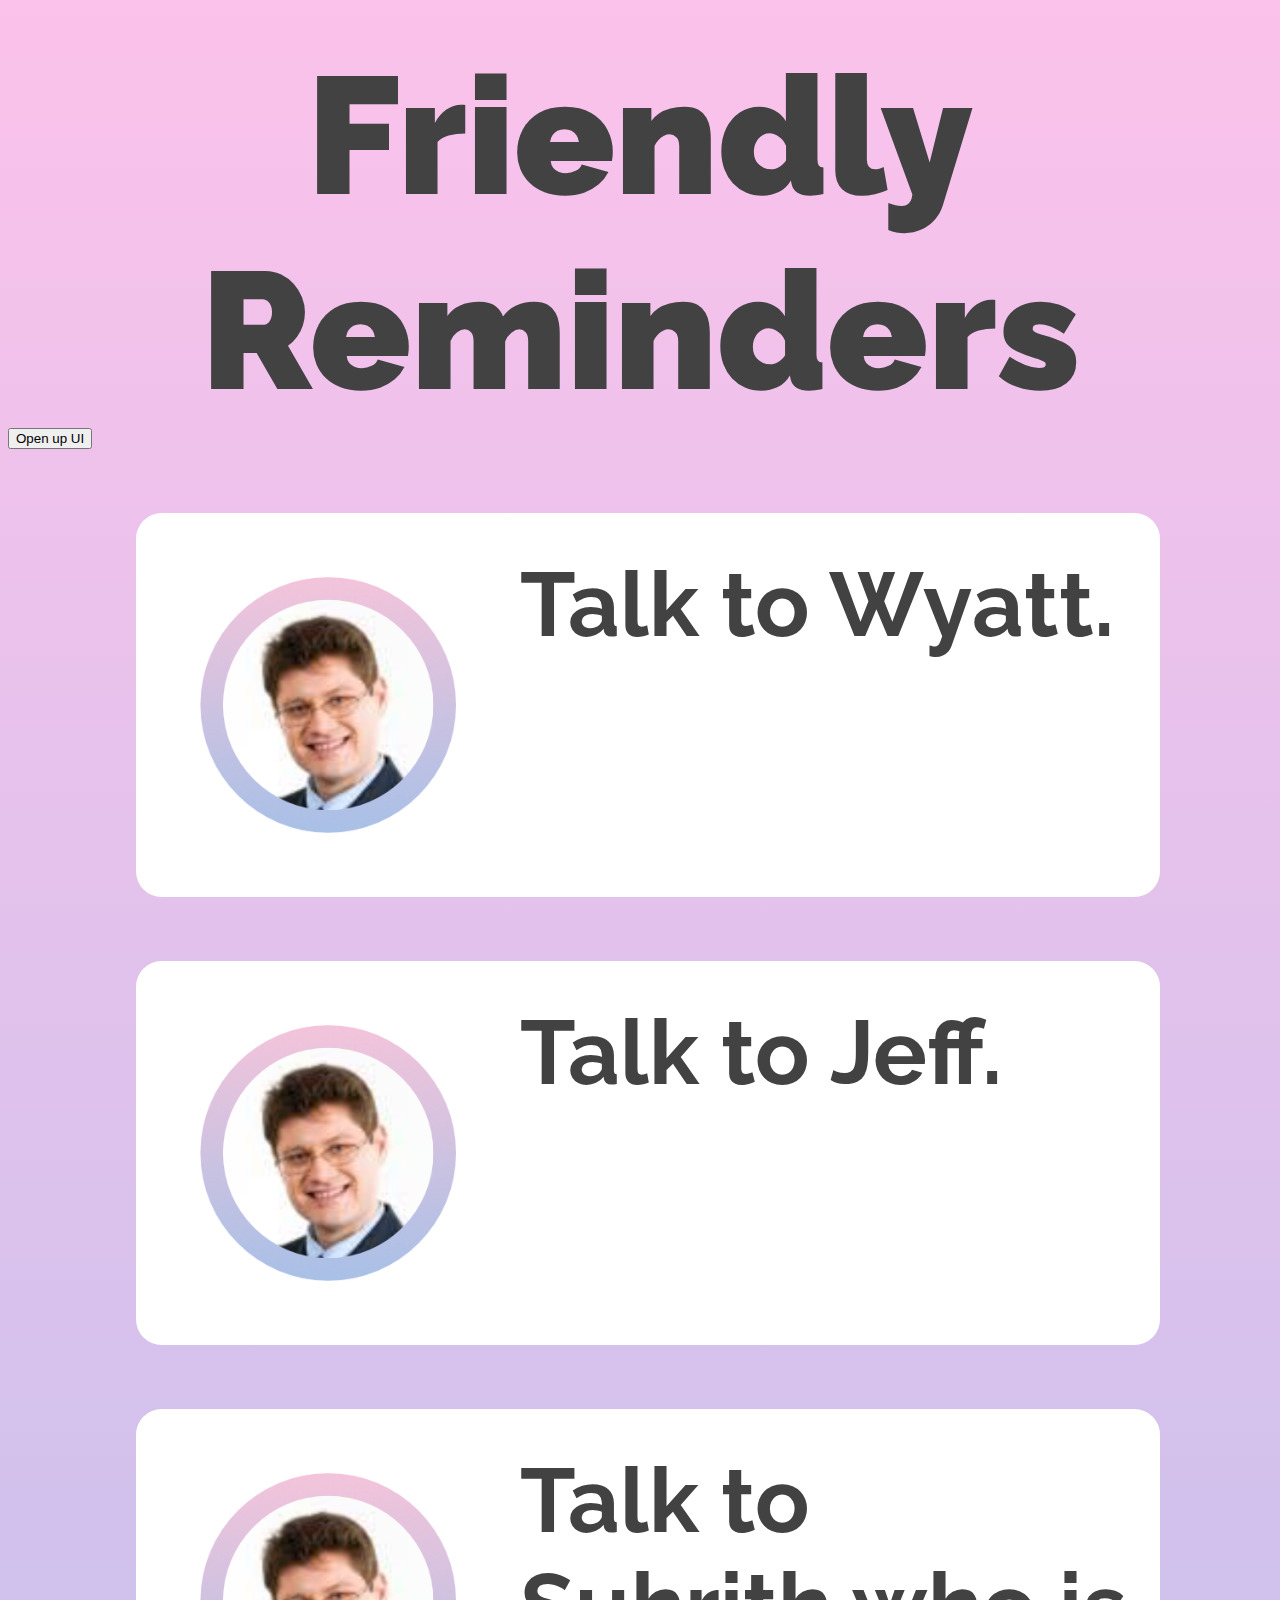
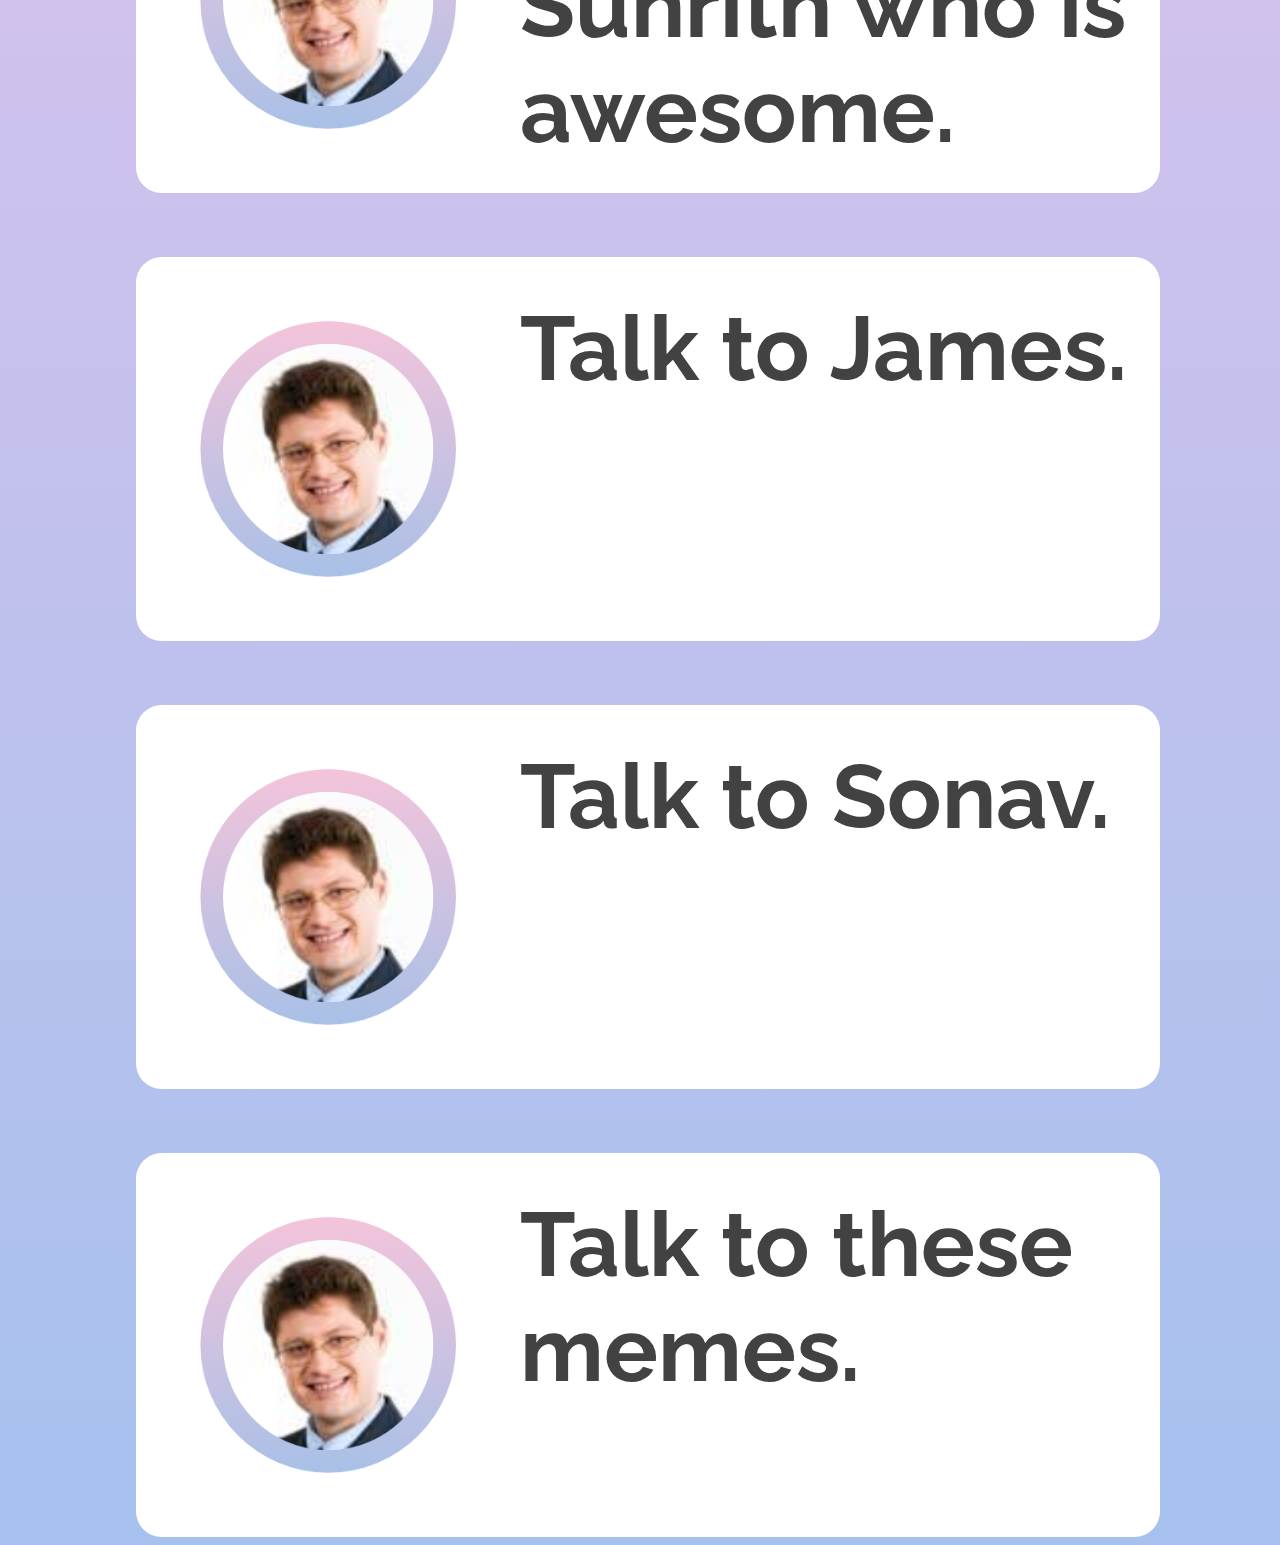
<file: index.html>
<!DOCTYPE html>

<html>
    <head>
        <script src="scripts.js"></script>
        <link rel = "stylesheet" href = "styles.css">
        <link href="https://fonts.googleapis.com/css2?family=Raleway:wght@400;700;900&display=swap" rel="stylesheet">    </head>
        <meta name="viewport" content="width=device-width, user-scalable=no" />
        <link rel="manifest" href="manifest.json" />

    <body>
        <h1>Friendly<br>Reminders</h1>
        <button id="contactPickerButton" onclick="openUpContact()">Open up UI</button>

        <a href="person.html">
        <div class = "friendCard">
            <img src = "images/Man.png" class = "smallFace">
            <div class = "talkToText"><h2>Talk to Wyatt.</h2></div>
        </div>
        </a>
        <div class = "friendCard">
            <img src = "images/Man.png" class = "smallFace">
            <div class = "talkToText"><h2>Talk to Jeff.</h2></div>
        </div>
        <div class = "friendCard">
            <img src = "images/Man.png" class = "smallFace">
            <div class = "talkToText"><h2>Talk to Suhrith who is awesome.</h2></div>
        </div>
        <div class = "friendCard">
            <img src = "images/Man.png" class = "smallFace">
            <div class = "talkToText"><h2>Talk to James.</h2></div>
        </div>
        <div class = "friendCard">
            <img src = "images/Man.png" class = "smallFace">
            <div class = "talkToText"><h2>Talk to Sonav.</h2></div>
        </div>
        <div class = "friendCard">
            <img src = "images/Man.png" class = "smallFace">
            <div class = "talkToText"><h2>Talk to these memes.</h2></div>
        </div>
    </body>
</html>
</file>
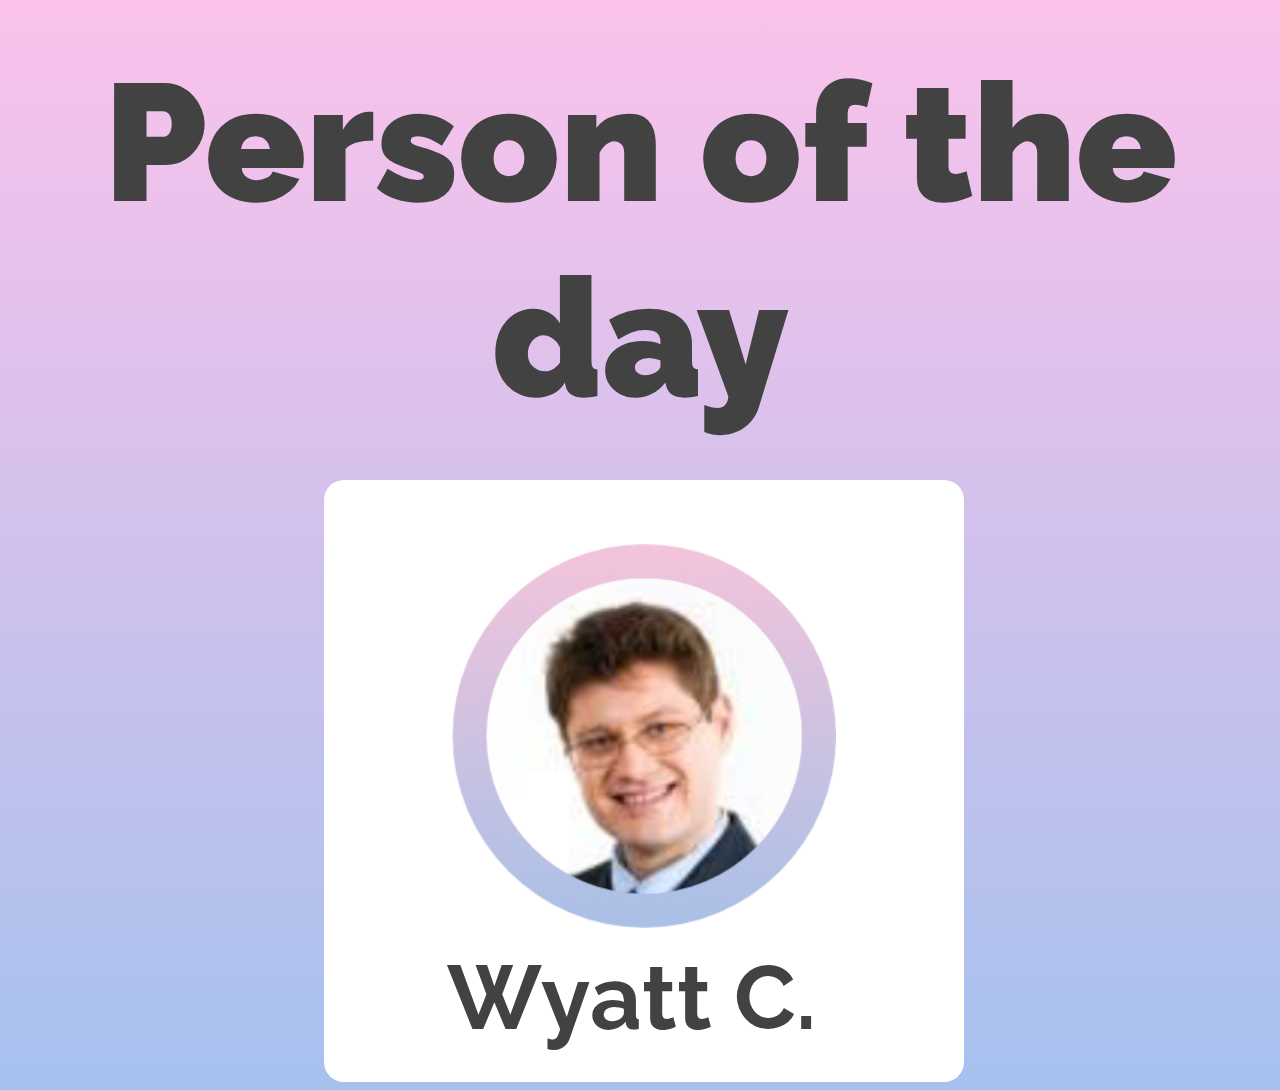
<file: person.html>
<!DOCTYPE html>

<html>
    <head>
        <script src="scripts.js"></script>
        <link rel = "stylesheet" href = "styles.css">
        <link href="https://fonts.googleapis.com/css2?family=Raleway:wght@400;700;900&display=swap" rel="stylesheet">    </head>
        <meta name="viewport" content="width=device-width, user-scalable=no" />
        <link rel="manifest" href="manifest.json" />
    <body>
        <h1 style="margin-bottom: 5vh;margin-top: 5vh;">Person of the day</h1>
        <div id="personBox">
            <img src="images/Man.png" style="width: 60%;padding: 10%;margin-left: 10%;padding-bottom: 2%;">
            <h2 style="text-align: center;padding-bottom: 5%;">Wyatt C.</h2>
        </div>
        <div id="topicBox">

        </div>
    </body>
</html>
</file>
<file: styles.css>
body {
    background: linear-gradient(#fbc2eb, #a6c1ee) no-repeat;
    min-height: 100vh;
    font-family: Raleway, sans-serif;
    color: rgb(66,66,66);
}

h1 {
    font-size: 13vw;
    font-weight: 900;
    text-align: center;
    margin-bottom: 0;
    margin-top: 3vw;
}
a{
    color: rgb(66,66,66);
}
.friendCard {
    margin-top: 5vw;
    width: 80vw;
    margin-left: 10vw;
    min-height: 30vw;
    border-radius: 2vw;
    background-color: white;
}


.smallFace {
    height: 20vw;
    margin-left: 5vw;
    margin-top: 5vw;
    float: left;
}

h2 {
    font-size: 7vw;
    margin: 0%;
    position: relative;
    max-width: 48vw;
    overflow-wrap: break-word;
    /* left: -5vw; */
}

.talkToText {
    width: 50vw;
    float:right;
    margin-top: 3vw;
    margin-left: 5vw;
    /* height: 30vw; */
}
#personBox{
    width: 50vw;
    margin-left: 25%;
    background-color: white;
    border-radius: 20px 20px 20px;
}
</file>
